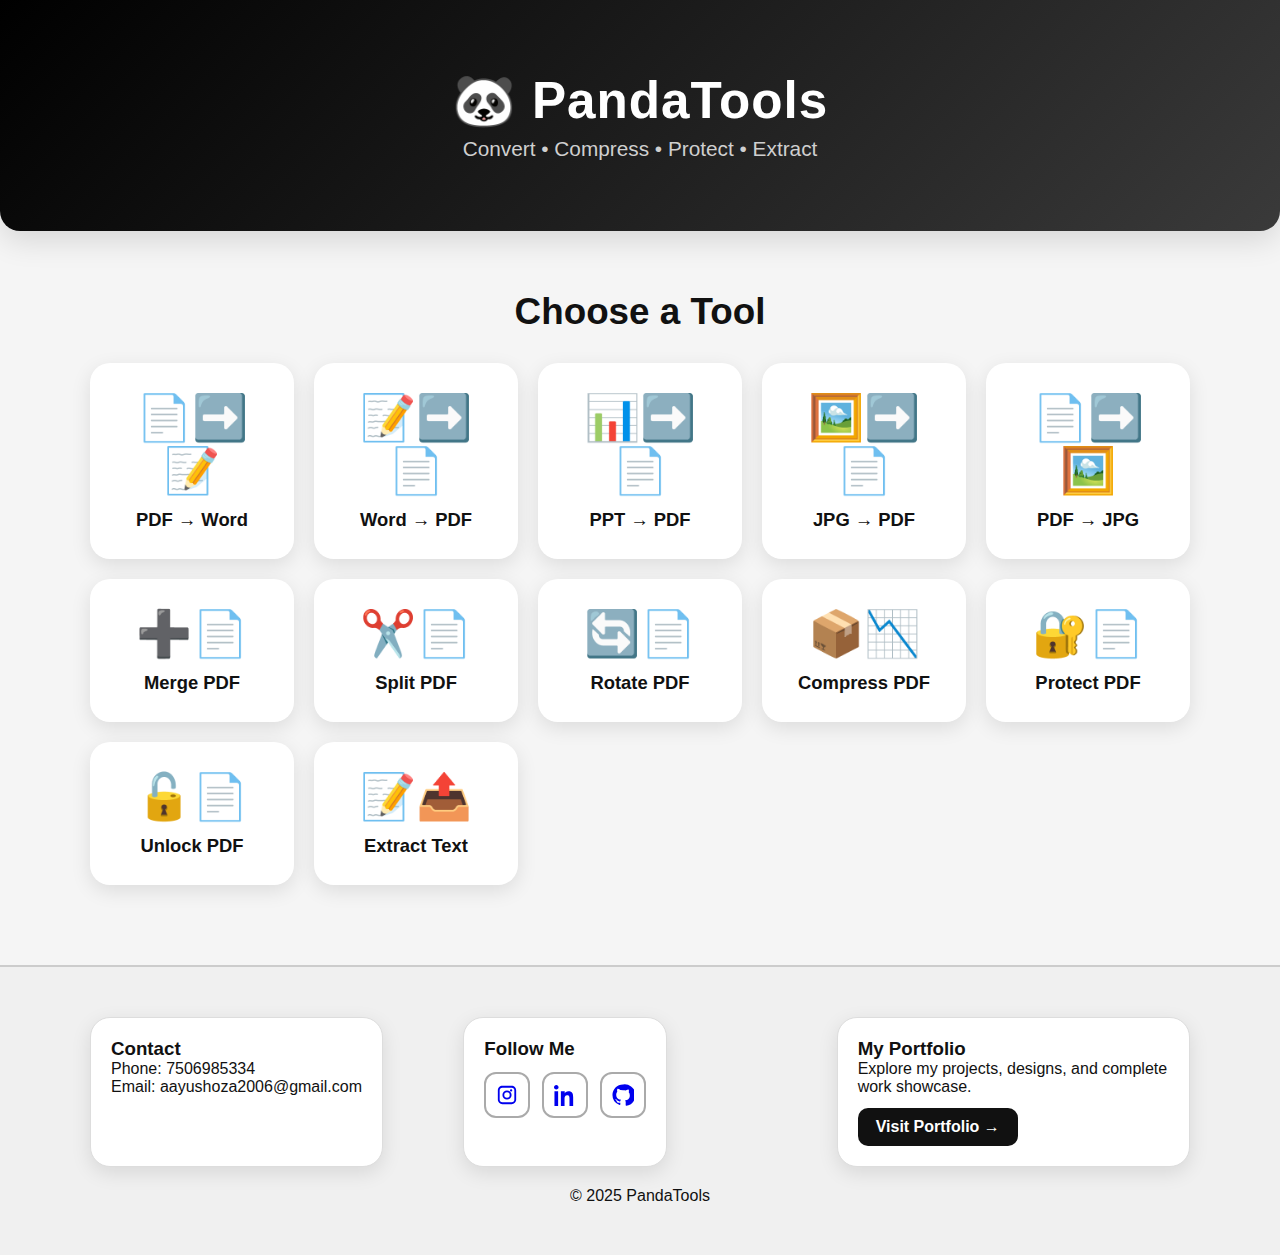
<file: index.html>
<!DOCTYPE html>
<html>
<head>
  <meta name="viewport" content="width=device-width, initial-scale=1.0">
  <link rel="stylesheet" href="style.css">
  <title>PandaTools • PDF Tools</title>
</head>

<body>

<!-- 🐼 PANDA HERO -->
<section class="hero">
  <h1 class="hero-title">🐼 PandaTools</h1>
  <p class="hero-sub">Convert • Compress • Protect • Extract</p>
</section>

<!-- TOOLS SECTION -->
<section class="tools-section">
  <div class="container">
    <h2 class="section-title">Choose a Tool</h2>

    <div class="tools-grid">

      <div class="tool-card" onclick="openTool('pdf-to-word')">
        <div class="tool-icon">📄➡️📝</div>
        <p class="tool-title">PDF → Word</p>
      </div>

      <div class="tool-card" onclick="openTool('word-to-pdf')">
        <div class="tool-icon">📝➡️📄</div>
        <p class="tool-title">Word → PDF</p>
      </div>

      <div class="tool-card" onclick="openTool('ppt-to-pdf')">
        <div class="tool-icon">📊➡️📄</div>
        <p class="tool-title">PPT → PDF</p>
      </div>

      <div class="tool-card" onclick="openTool('jpg-to-pdf')">
        <div class="tool-icon">🖼️➡️📄</div>
        <p class="tool-title">JPG → PDF</p>
      </div>

      <div class="tool-card" onclick="openTool('pdf-to-jpg')">
        <div class="tool-icon">📄➡️🖼️</div>
        <p class="tool-title">PDF → JPG</p>
      </div>

      <div class="tool-card" onclick="openTool('merge-pdf')">
        <div class="tool-icon">➕📄</div>
        <p class="tool-title">Merge PDF</p>
      </div>

      <div class="tool-card" onclick="openTool('split-pdf')">
        <div class="tool-icon">✂️📄</div>
        <p class="tool-title">Split PDF</p>
      </div>

      <div class="tool-card" onclick="openTool('rotate-pdf')">
        <div class="tool-icon">🔄📄</div>
        <p class="tool-title">Rotate PDF</p>
      </div>

      <div class="tool-card" onclick="openTool('compress-pdf')">
        <div class="tool-icon">📦📉</div>
        <p class="tool-title">Compress PDF</p>
      </div>

      <div class="tool-card" onclick="openTool('protect-pdf')">
        <div class="tool-icon">🔐📄</div>
        <p class="tool-title">Protect PDF</p>
      </div>

      <div class="tool-card" onclick="openTool('unlock-pdf')">
        <div class="tool-icon">🔓📄</div>
        <p class="tool-title">Unlock PDF</p>
      </div>

      <div class="tool-card" onclick="openTool('extract-text')">
        <div class="tool-icon">📝📤</div>
        <p class="tool-title">Extract Text</p>
      </div>

    </div>
  </div>
</section>

<script src="script.js"></script>

<!-- FOOTER -->
<footer class="site-footer">
  <div class="container footer-grid">

      <div class="footer-card">
        <h3>Contact</h3>
        <p>Phone: 7506985334</p>
        <p>Email: aayushoza2006@gmail.com</p>
      </div>

      <div class="footer-card">
        <h3>Follow Me</h3>
        <div class="socials">

            <!-- Instagram -->
            <a class="social" href="https://instagram.com" target="_blank">
              <svg width="22" height="22" fill="currentColor" viewBox="0 0 24 24">
                <path d="M7 2C4.243 2 2 4.243 2 7v10c0 2.757 2.243 5 5 5h10c2.757 
                0 5-2.243 5-5V7c0-2.757-2.243-5-5-5H7zm10 2a3 3 0 0 1 3 
                3v10a3 3 0 0 1-3 3H7a3 3 0 0 1-3-3V7a3 3 0 0 
                1 3-3h10zm-5 3a5 5 0 1 0 0 10 5 5 0 0 0 
                0-10zm0 2a3 3 0 1 1 0 6 3 3 0 0 
                1 0-6zm4.5-.75a1.25 1.25 0 1 0 
                0-2.5 1.25 1.25 0 0 0 0 2.5z"/>
              </svg>
            </a>

            <!-- LinkedIn -->
            <a class="social" href="https://linkedin.com" target="_blank">
              <svg width="22" height="22" fill="currentColor" viewBox="0 0 24 24">
                <path d="M4.98 3.5C4.98 4.88 3.88 
                6 2.5 6S0 4.88 0 3.5 1.12 1 
                2.5 1 4.98 2.12 4.98 3.5zM.5 
                8h4V24h-4V8zm7.5 0h3.7v2.2h.1c.5-.9 
                1.7-2.2 4-2.2 4.3 0 5.1 2.8 
                5.1 6.4V24h-4v-7.6c0-1.8 
                0-4.1-2.5-4.1-2.5 0-2.9 
                2-2.9 4V24h-4V8z"/>
              </svg>
            </a>

            <!-- GitHub -->
            <a class="social" href="https://github.com" target="_blank">
              <svg width="22" height="22" fill="currentColor" viewBox="0 0 24 24">
                <path d="M12 .5C5.65.5.5 5.65.5 12a11.5 11.5 
                0 0 0 7.85 10.95c.57.1.75-.25.75-.55 
                0-.27-.01-1.14-.02-2.07-3.19.69-3.87-1.37-3.87-1.37-.52-1.33-1.27-1.69-1.27-1.69-1.04-.7.08-.68.08-.68 
                1.15.08 1.76 1.19 1.76 1.19 
                1.02 1.75 2.67 1.24 3.32.95.1-.74.4-1.24.72-1.53-2.55-.29-5.23-1.28-5.23-5.71 
                0-1.26.45-2.29 1.18-3.1-.12-.29-.52-1.46.11-3.05 
                0 0 .98-.31 3.2 1.18A11.1 11.1 0 0 
                1 12 6.8c.99.01 1.99.13 2.93.38 
                2.22-1.49 3.2-1.18 3.2-1.18.63 1.59.23 2.76.12 3.05.74.81 
                1.18 1.84 1.18 3.1 0 4.44-2.69 5.42-5.25 
                5.7.41.36.77 1.07.77 2.17 0 1.56-.02 2.82-.02 
                3.2 0 .31.19.66.77.55A11.5 11.5 0 
                0 0 12 .5Z"/>
              </svg>
            </a>

        </div>
      </div>
<div class="footer-card">
  <h3>My Portfolio</h3>
  <p>Explore my projects, designs, and complete work showcase.</p>

  <a 
    href="https://aayush-oza.github.io/portfolio/#projects" 
    target="_blank" 
    style="
      display: inline-block;
      margin-top: 12px;
      padding: 10px 18px;
      background: #111;
      color: #fff;
      border-radius: 10px;
      text-decoration: none;
      font-weight: 700;
      transition: 0.25s ease;
    "
    onmouseover="this.style.background='#000'"
    onmouseout="this.style.background='#111'"
  >
    Visit Portfolio →
  </a>
</div>




  </div>

  <p style="text-align:center;margin-top:20px;">© 2025 PandaTools</p>
</footer>

</body>
</html>
</file>
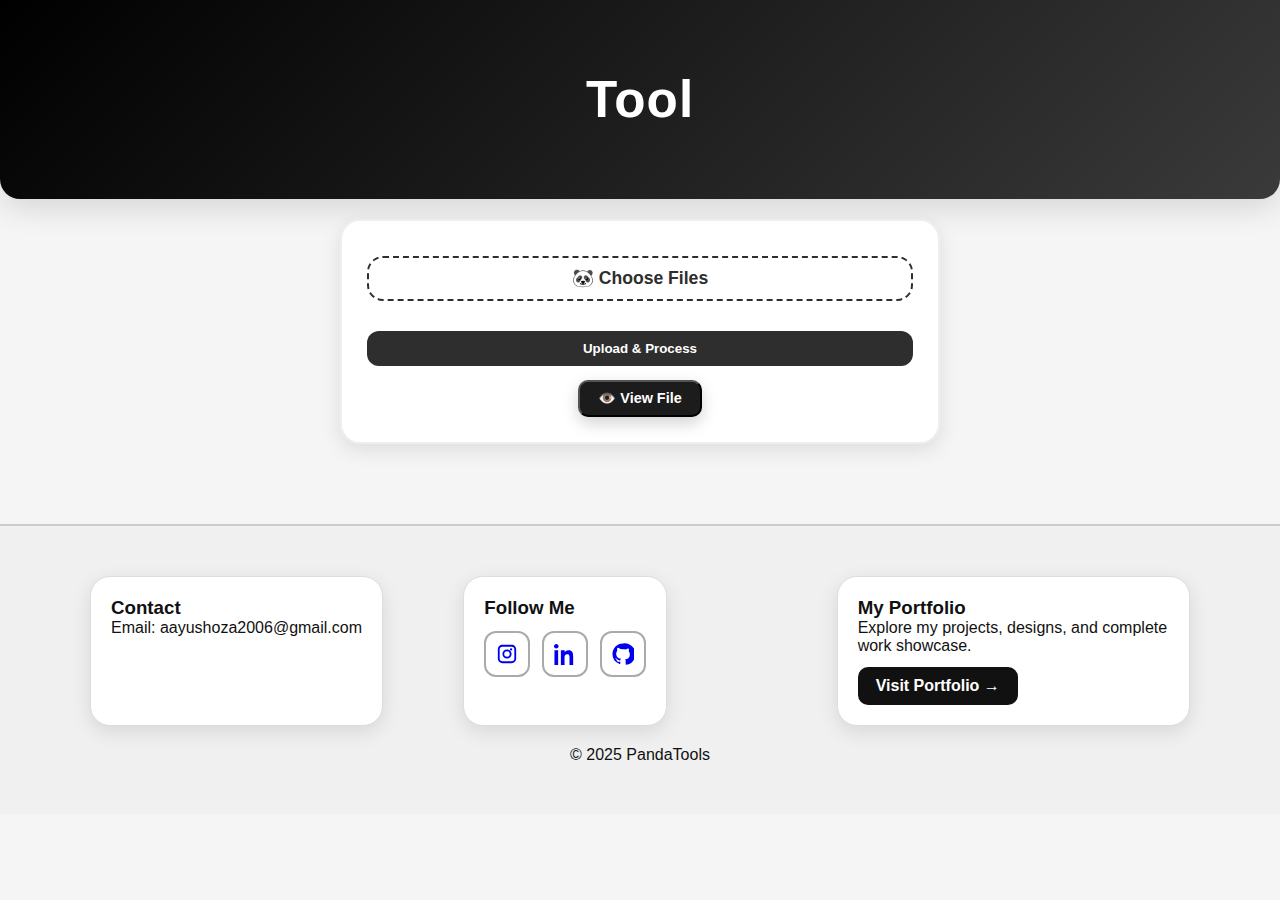
<file: tool.html>
<!DOCTYPE html>
<html>
<head>
  <meta name="viewport" content="width=device-width, initial-scale=1.0">
  <link rel="stylesheet" href="style.css">
  <title>PandaTools • Tool</title>
</head>

<body>

<!-- HERO -->
<section class="hero">
  <h1 class="hero-title" id="toolName">Tool</h1>
</section>

<!-- UPLOAD BOX -->
<div class="container upload-box">

    <!-- File Upload (Custom UI) -->
<label class="upload-label">
  <input type="file" id="fileInput" class="hidden-input">
  <span class="upload-text">🐼 Choose Files</span>
</label>

<!-- Uploaded File List -->
<div id="fileList" class="file-list"></div>


    <!-- Password (Protect/Unlock) -->
    <input type="password" id="passwordInput" placeholder="Enter password"
           style="display:none;margin-top:10px;">

    <!-- Split PDF Ranges -->
    <input type="text" id="rangeInput" placeholder="Enter page ranges (e.g. 1-3,5)"
           style="display:none;margin-top:10px;">
    <select id="compressLevel" style="display:none;margin-top:10px;">
  <option value="low">High Compression (Smaller file)</option>
  <option value="medium">Balanced</option>
  <option value="high">Best Quality</option>
</select>

    <!-- Rotate Angle -->
    <select id="angleInput" style="display:none;margin-top:10px;">
        <option value="90">Rotate 90°</option>
        <option value="180">Rotate 180°</option>
        <option value="270">Rotate 270°</option>
    </select>
    <!-- PDF-to-JPG Page Selection -->
<input 
  type="text"
  id="pagesInput"
  placeholder="Pages (e.g., 1,3,5-7 or leave empty for ALL)"
  style="display:none; margin-top:10px;"
>


    <!-- Process Button -->
    <button class="btn" onclick="processFile()" style="margin-top:15px;">Upload & Process</button>
    <p id="reorder-hint" style="
    display:none;
    text-align:center;
    margin-top:10px;
    font-size:14px;
    font-weight:600;
    color:#444;
    opacity:0.9;
">
    📌 Tip: Drag & drop images to arrange their order.
</p>

    <button id="view-btn">👁️ View File</button>

    <!-- Progress Bar -->
    <div id="progress-wrapper">
      <div id="progress-bar"></div>
      <span id="progress-percent">0%</span>
    </div>
  <p id="status-msg" style="
    display:none;
    margin-top:15px;
    padding:12px;
    font-weight:700;
    border-radius:10px;
"></p>

    <!-- Download Button -->
    <a id="download-btn" href="#" download>📥 Download File</a>


    <!-- Extracted Text Output -->
    <textarea id="textOutput" 
      style="display:none;width:100%;height:300px;margin-top:20px;padding:10px;font-size:14px;"></textarea>

</div>
<!-- FILE VIEWER POPUP -->
<!-- VIEWER POPUP -->
<!-- FILE VIEWER POPUP -->
<div id="pdf-viewer-popup" aria-hidden="true">
  <div class="popup-inner" role="dialog" aria-modal="true" aria-labelledby="viewer-title">

    <!-- top controls -->
    <div class="viewer-controls">
      <button id="close-viewer" aria-label="Close viewer">✖</button>

      <!-- Reorder toggle (only shows when multiple images) -->
      <div class="viewer-actions">
        <button id="reorder-toggle" aria-pressed="false" title="Enable reorder" style="display:none;">
          ↕ Reorder
        </button>
        <span id="reorder-status" class="reorder-status" style="display:none;">Drag to reorder (Reorder ON)</span>
      </div>
    </div>

    <!-- PDF iframe -->
    <iframe id="pdf-frame" style="display:none;" title="PDF preview"></iframe>

    <!-- single image preview -->
    <img id="img-preview" style="display:none; width:100%; height:auto; object-fit:contain;" alt="Image preview">

    <!-- multiple image gallery -->
    <div id="img-gallery" style="display:none;"></div>

    <!-- info box -->
    <div id="viewer-info" style="display:none;"></div>
  </div>
</div>


<script src="script.js"></script>

<!-- FOOTER -->
<footer class="site-footer">
  <div class="container footer-grid">

      <div class="footer-card">
        <h3>Contact</h3>
        <p>Email: aayushoza2006@gmail.com</p>
      </div>

      <div class="footer-card">
        <h3>Follow Me</h3>
        <div class="socials">

            <!-- Instagram Icon -->
            <a class="social" href="https://www.instagram.com/aayushoza_" target="_blank">
              <svg width="22" height="22" fill="currentColor" viewBox="0 0 24 24">
                <path d="M7 2C4.243 2 2 4.243 2 7v10c0 2.757 2.243 5 5 5h10c2.757 
                0 5-2.243 5-5V7c0-2.757-2.243-5-5-5H7zm10 2a3 3 0 0 1 3 
                3v10a3 3 0 0 1-3 3H7a3 3 0 0 1-3-3V7a3 3 0 0 
                1 3-3h10zm-5 3a5 5 0 1 0 0 10 5 5 0 0 0 
                0-10zm0 2a3 3 0 1 1 0 6 3 3 0 0 
                1 0-6zm4.5-.75a1.25 1.25 0 1 0 
                0-2.5 1.25 1.25 0 0 0 0 2.5z"/>
              </svg>
            </a>

            <!-- LinkedIn Icon -->
            <a class="social" href="https://linkedin.com/in/aayushoza" target="_blank">
              <svg width="22" height="22" fill="currentColor" viewBox="0 0 24 24">
                <path d="M4.98 3.5C4.98 4.88 3.88 
                6 2.5 6S0 4.88 0 3.5 1.12 1 
                2.5 1 4.98 2.12 4.98 3.5zM.5 
                8h4V24h-4V8zm7.5 0h3.7v2.2h.1c.5-.9 
                1.7-2.2 4-2.2 4.3 0 5.1 2.8 
                5.1 6.4V24h-4v-7.6c0-1.8 
                0-4.1-2.5-4.1-2.5 0-2.9 
                2-2.9 4V24h-4V8z"/>
              </svg>
            </a>

            <!-- GitHub Icon -->
            <a class="social" href="https://github.com/Aayush-Oza" target="_blank">
              <svg width="22" height="22" fill="currentColor" viewBox="0 0 24 24">
                <path d="M12 .5C5.65.5.5 5.65.5 12a11.5 11.5 
                0 0 0 7.85 10.95c.57.1.75-.25.75-.55 
                0-.27-.01-1.14-.02-2.07-3.19.69-3.87-1.37-3.87-1.37-.52-1.33-1.27-1.69-1.27-1.69-1.04-.7.08-.68.08-.68 
                1.15.08 1.76 1.19 1.76 1.19 
                1.02 1.75 2.67 1.24 3.32.95.1-.74.4-1.24.72-1.53-2.55-.29-5.23-1.28-5.23-5.71 
                0-1.26.45-2.29 1.18-3.1-.12-.29-.52-1.46.11-3.05 
                0 0 .98-.31 3.2 1.18A11.1 11.1 0 0 
                1 12 6.8c.99.01 1.99.13 2.93.38 
                2.22-1.49 3.2-1.18 3.2-1.18.63 1.59.23 2.76.12 3.05.74.81 
                1.18 1.84 1.18 3.1 0 4.44-2.69 5.42-5.25 
                5.7.41.36.77 1.07.77 2.17 0 1.56-.02 2.82-.02 
                3.2 0 .31.19.66.77.55A11.5 11.5 0 
                0 0 12 .5Z"/>
              </svg>
            </a>

        </div>
      </div>
    <div class="footer-card">
  <h3>My Portfolio</h3>
  <p>Explore my projects, designs, and complete work showcase.</p>

  <a 
    href="https://aayushozaportfolio.netlify.app/" 
    target="_blank" 
    style="
      display: inline-block;
      margin-top: 12px;
      padding: 10px 18px;
      background: #111;
      color: #fff;
      border-radius: 10px;
      text-decoration: none;
      font-weight: 700;
      transition: 0.25s ease;
    "
    onmouseover="this.style.background='#000'"
    onmouseout="this.style.background='#111'"
  >
    Visit Portfolio →
  </a>
</div>

  </div>

  <p style="text-align:center;margin-top:20px;">© 2025 PandaTools</p>
</footer>


</body>
</html>
</file>
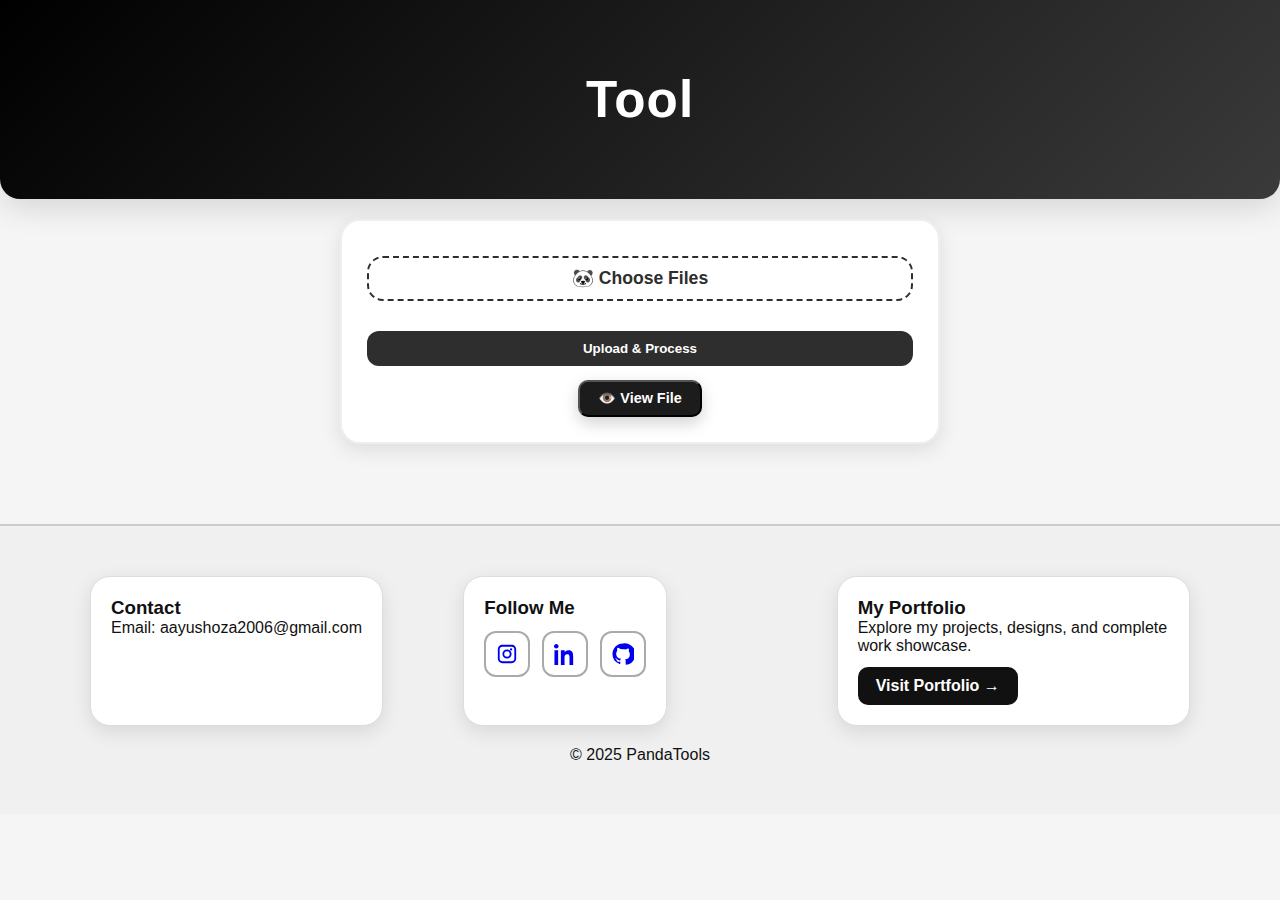
<file: templates/tool.html>
<!DOCTYPE html>
<html>
<head>
  <meta name="viewport" content="width=device-width, initial-scale=1.0">
  <link rel="stylesheet" href="/static/css/style.css">
  <title>PandaTools • Tool</title>
</head>
<body>
<section class="hero">
  <h1 class="hero-title" id="toolName">Tool</h1>
</section>
<div class="container upload-box">
<label class="upload-label">
  <input type="file" id="fileInput" class="hidden-input">
  <span class="upload-text">🐼 Choose Files</span>
</label>
<div id="fileList" class="file-list"></div>
    <input type="password" id="passwordInput" placeholder="Enter password"
           style="display:none;margin-top:10px;">
    <input type="text" id="rangeInput" placeholder="Enter page ranges (e.g. 1-3,5)"
           style="display:none;margin-top:10px;">
    <select id="compressLevel" style="display:none;margin-top:10px;">
  <option value="low">High Compression (Smaller file)</option>
  <option value="medium">Balanced</option>
  <option value="high">Best Quality</option>
</select>
    <select id="angleInput" style="display:none;margin-top:10px;">
        <option value="90">Rotate 90°</option>
        <option value="180">Rotate 180°</option>
        <option value="270">Rotate 270°</option>
    </select>
<input 
  type="text"
  id="pagesInput"
  placeholder="Pages (e.g., 1,3,5-7 or leave empty for ALL)"
  style="display:none; margin-top:10px;"
>
    <button class="btn" onclick="processFile()" style="margin-top:15px;">Upload & Process</button>
    <p id="reorder-hint" style="
    display:none;
    text-align:center;
    margin-top:10px;
    font-size:14px;
    font-weight:600;
    color:#444;
    opacity:0.9;
">
    📌 Tip: Drag & drop images to arrange their order.
</p>
    <button id="view-btn">👁️ View File</button>
    <div id="progress-wrapper">
      <div id="progress-bar"></div>
      <span id="progress-percent">0%</span>
    </div>
  <p id="status-msg" style="
    display:none;
    margin-top:15px;
    padding:12px;
    font-weight:700;
    border-radius:10px;
"></p>
    <a id="download-btn" href="#" download>📥 Download File</a>
    <textarea id="textOutput" 
      style="display:none;width:100%;height:300px;margin-top:20px;padding:10px;font-size:14px;"></textarea>
</div>
<div id="pdf-viewer-popup" aria-hidden="true">
  <div class="popup-inner" role="dialog" aria-modal="true" aria-labelledby="viewer-title">
    <div class="viewer-controls">
      <button id="close-viewer" aria-label="Close viewer">✖</button>
      <div class="viewer-actions">
        <button id="reorder-toggle" aria-pressed="false" title="Enable reorder" style="display:none;">
          ↕ Reorder
        </button>
        <span id="reorder-status" class="reorder-status" style="display:none;">Drag to reorder (Reorder ON)</span>
      </div>
    </div>
    <iframe id="pdf-frame" style="display:none;" title="PDF preview"></iframe>
    <img id="img-preview" style="display:none; width:100%; height:auto; object-fit:contain;" alt="Image preview">
    <div id="img-gallery" style="display:none;"></div>
    <div id="viewer-info" style="display:none;"></div>
  </div>
</div>
<script src="/static/js/script.js"></script>
<footer class="site-footer">
  <div class="container footer-grid">
      <div class="footer-card">
        <h3>Contact</h3>
        <p>Email: aayushoza2006@gmail.com</p>
      </div>
      <div class="footer-card">
        <h3>Follow Me</h3>
        <div class="socials">
            <a class="social" href="https://www.instagram.com/aayushoza_" target="_blank">
              <svg width="22" height="22" fill="currentColor" viewBox="0 0 24 24">
                <path d="M7 2C4.243 2 2 4.243 2 7v10c0 2.757 2.243 5 5 5h10c2.757 
                0 5-2.243 5-5V7c0-2.757-2.243-5-5-5H7zm10 2a3 3 0 0 1 3 
                3v10a3 3 0 0 1-3 3H7a3 3 0 0 1-3-3V7a3 3 0 0 
                1 3-3h10zm-5 3a5 5 0 1 0 0 10 5 5 0 0 0 
                0-10zm0 2a3 3 0 1 1 0 6 3 3 0 0 
                1 0-6zm4.5-.75a1.25 1.25 0 1 0 
                0-2.5 1.25 1.25 0 0 0 0 2.5z"/>
              </svg>
            </a>
            <!-- LinkedIn Icon -->
            <a class="social" href="https://linkedin.com/in/aayushoza" target="_blank">
              <svg width="22" height="22" fill="currentColor" viewBox="0 0 24 24">
                <path d="M4.98 3.5C4.98 4.88 3.88 
                6 2.5 6S0 4.88 0 3.5 1.12 1 
                2.5 1 4.98 2.12 4.98 3.5zM.5 
                8h4V24h-4V8zm7.5 0h3.7v2.2h.1c.5-.9 
                1.7-2.2 4-2.2 4.3 0 5.1 2.8 
                5.1 6.4V24h-4v-7.6c0-1.8 
                0-4.1-2.5-4.1-2.5 0-2.9 
                2-2.9 4V24h-4V8z"/>
              </svg>
            </a>
            <!-- GitHub Icon -->
            <a class="social" href="https://github.com/Aayush-Oza" target="_blank">
              <svg width="22" height="22" fill="currentColor" viewBox="0 0 24 24">
                <path d="M12 .5C5.65.5.5 5.65.5 12a11.5 11.5 
                0 0 0 7.85 10.95c.57.1.75-.25.75-.55 
                0-.27-.01-1.14-.02-2.07-3.19.69-3.87-1.37-3.87-1.37-.52-1.33-1.27-1.69-1.27-1.69-1.04-.7.08-.68.08-.68 
                1.15.08 1.76 1.19 1.76 1.19 
                1.02 1.75 2.67 1.24 3.32.95.1-.74.4-1.24.72-1.53-2.55-.29-5.23-1.28-5.23-5.71 
                0-1.26.45-2.29 1.18-3.1-.12-.29-.52-1.46.11-3.05 
                0 0 .98-.31 3.2 1.18A11.1 11.1 0 0 
                1 12 6.8c.99.01 1.99.13 2.93.38 
                2.22-1.49 3.2-1.18 3.2-1.18.63 1.59.23 2.76.12 3.05.74.81 
                1.18 1.84 1.18 3.1 0 4.44-2.69 5.42-5.25 
                5.7.41.36.77 1.07.77 2.17 0 1.56-.02 2.82-.02 
                3.2 0 .31.19.66.77.55A11.5 11.5 0 
                0 0 12 .5Z"/>
              </svg>
            </a>
        </div>
      </div>
    <div class="footer-card">
  <h3>My Portfolio</h3>
  <p>Explore my projects, designs, and complete work showcase.</p>
  <a 
    href="https://aayushozaportfolio.netlify.app/" 
    target="_blank" 
    style="
      display: inline-block;
      margin-top: 12px;
      padding: 10px 18px;
      background: #111;
      color: #fff;
      border-radius: 10px;
      text-decoration: none;
      font-weight: 700;
      transition: 0.25s ease;
    "
    onmouseover="this.style.background='#000'"
    onmouseout="this.style.background='#111'"
  >
    Visit Portfolio →
  </a>
</div>
  </div>
  <p style="text-align:center;margin-top:20px;">© 2025 PandaTools</p>
</footer>
</body>
</html>
</file>
<file: style.css>
/* =====================================================
     🐼 PANDA TOOLS THEME — CLEAN + BAMBOO STYLE
===================================================== */

/* =====================================================
     🐼 PANDA TOOLS THEME — CLEAN BLACK & WHITE
===================================================== */

:root {
  --bg: #f5f5f5;             
  --panel: #ffffff;          
  --text: #111;              
  --muted: #666;             

  --accent-1: #000000;       
  --accent-2: #2e2e2e;       

  --gradient: linear-gradient(135deg, #000000, #3a3a3a);

  --shadow: 0 10px 30px rgba(0,0,0,0.12);
  --soft-shadow: 0 6px 20px rgba(0,0,0,0.10);

  --transition: .25s ease;
  --radius: 20px;
}

* {
  margin: 0;
  padding: 0;
  box-sizing: border-box;
}

body {
  background: var(--bg);
  color: var(--text);
  font-family: "Poppins", sans-serif;
  overflow-x: hidden;
}

.container {
  width: 95%;
  max-width: 1100px;
  margin: 0 auto;
}

/* =============================
   HERO — PANDA STYLE
============================= */

.hero {
  background: var(--gradient);
  color: #fff;
  padding: 70px 20px;
  text-align: center;
  border-bottom-left-radius: 20px;
  border-bottom-right-radius: 20px;
  box-shadow: var(--shadow);
}

.hero-title {
  font-size: 2.8rem;
  font-weight: 900;
  letter-spacing: 1px;
}

.hero-sub { 
  opacity: .95;
  margin-top: 6px;
  font-size: 1.2rem;
  font-weight: 500;
  color: #d9d9d9;
}

/* Mobile hero fix */
@media (min-width: 768px) {
  .hero-title { font-size: 3.2rem; }
  .hero-sub { font-size: 1.3rem; }
}

/* =============================
   TOOLS GRID — FULL RESPONSIVE
============================= */

.tools-section {
  margin: 60px 0;
}

.section-title {
  text-align: center;
  font-size: 2.3rem;
  margin-bottom: 30px;
  font-weight: 900;
}

.tools-grid {
  display: grid;
  gap: 20px;
  grid-template-columns: repeat(2, 1fr);
}

@media(min-width: 600px) {
  .tools-grid {
    grid-template-columns: repeat(3, 1fr);
  }
}

@media(min-width: 900px) {
  .tools-grid {
    grid-template-columns: repeat(5, 1fr);
  }
}

.tool-card {
  background: var(--panel);
  padding: 26px;
  border-radius: var(--radius);
  box-shadow: var(--soft-shadow);
  text-align: center;
  transition: var(--transition);
  cursor: pointer;
  border: 2px solid transparent;

  display: flex;
  flex-direction: column;
  align-items: center;
  justify-content: flex-start;
}

.tool-card:hover {
  transform: translateY(-6px);
  border: 2px solid var(--accent-2);
  box-shadow: 0 25px 45px rgba(0,0,0,0.15);
}

.tool-icon {
  font-size: 45px;
  color: var(--accent-2);
  margin-bottom: 12px;
}

.tool-title {
  font-size: 1.15rem;
  font-weight: 800;
}

/* =============================
   UPLOAD PAGE — PANDA CLEAN
============================= */

.upload-box {
  background: var(--panel);
  padding: 25px;
  margin: 20px auto;
  border-radius: var(--radius);
  box-shadow: var(--soft-shadow);
  max-width: 600px;
  text-align: center;
  border: 2px solid #eee;
}

input[type="file"],
input[type="password"],
input[type="text"],
select {
  padding: 10px 12px; 
  border-radius: 12px;
  border: 2px solid #e0e0e0;
  background: #fafafa;
  width: 100%;
  margin-top: 10px;
}

.btn {
  padding: 10px 16px;
  border-radius: 12px;
  border: none;
  margin-top: 20px;
  background: var(--accent-2);
  color: #fff;
  font-weight: 800;
  font-size: 1.rem;
  cursor: pointer;
  width: 100%;
  transition: .25s ease;
}

.btn:hover {
  transform: translateY(-4px);
  background: #45a148;
}

/* =============================
   FOOTER
============================= */

.site-footer {
  background: #f0f0f0;
  padding: 50px 0;
  margin-top: 80px;
  border-top: 2px solid #ccc;
}

.footer-grid {
  display: grid;
  gap: 20px;
  justify-items: center;
  text-align: center;
}

@media (min-width: 768px) {
  .footer-grid {
    grid-template-columns: repeat(3, 1fr);
    text-align: left;
    justify-items: start;
  }
}

.footer-card {
  background: var(--panel);
  padding: 20px;
  border-radius: var(--radius);
  box-shadow: var(--soft-shadow);
  border: 1px solid #ddd;
}

.socials {
  display: flex;
  gap: 12px;
  margin-top: 12px;
  justify-content: center;
}

@media (min-width: 768px) {
  .socials { justify-content: flex-start; }
}

.social {
  padding: 10px;
  background: #fff;
  border-radius: 12px;
  border: 2px solid #aaa;
  transition: var(--transition);
  display: flex;
  align-items: center;
  justify-content: center;
}

.social:hover {
  background: #000;
  color: #fff;
  border-color: #000;
  transform: translateY(-3px);
}

/* =============================
   PROGRESS BAR
============================= */

#progress-wrapper {
  width: 100%;
  height: 28px;
  background: #d0d0d0;
  border-radius: 14px;
  margin-top: 25px;
  overflow: hidden;
  display: none;
  position: relative;
}

#progress-bar {
  height: 100%;
  width: 0%;
  background: var(--accent-2);
  transition: width .25s ease;
}

#progress-percent {
  position: absolute;
  inset: 0;
  display: flex;
  align-items: center;
  justify-content: center;
  font-size: 14px;
  font-weight: 700;
  color: #fff;
  pointer-events: none;
}

/* =============================
   DOWNLOAD BUTTON
============================= */

#download-btn {
  display: none;
  margin-top: 25px;
  background: var(--accent-2);
  padding: 10px 16px;     /* slimmer */
  border-radius: 12px;
  color: #fff;
  text-decoration: none;
  font-weight: 900;
  font-size: 1rem;
  width: 100%;
  min-height: 42px;     ;
  display: none;
  align-items: center;
  justify-content: center;

  box-shadow: 0 8px 20px rgba(0,0,0,0.15);
  transition: .25s ease;
}

#download-btn:hover {
  background: #000 !important;
  transform: translateY(-4px);
}

/* =============================
   FILE LIST UI
============================= */

.hidden-input {
  display: none;
}

.upload-label {
  display: block;
  text-align: center;
  background: var(--panel);
  border: 2px dashed var(--accent-2);
  padding: 10px 14px; 
  width: 100%;
  border-radius: 16px;
  cursor: pointer;
  font-size: 1.1rem;
  font-weight: 700;
  color: var(--accent-2);
  transition: .25s ease;
  margin-top: 10px;
}

.upload-label:hover {
  background: #e8f7ea;
  transform: translateY(-3px);
}

.file-list {
  margin-top: 15px;
}

.file-item {
  background: #fafafa;
  border: 2px solid #e0e0e0;
  padding: 10px 14px;
  border-radius: 12px;
  font-size: 14px;
  margin-bottom: 8px;
  display: flex;
  align-items: center;
  gap: 10px;
}

.file-item svg {
  width: 20px;
  height: 20px;
  fill: var(--accent-2);
}

.file-name {
  flex: 1;
  word-break: break-all;
}

.remove-btn {
  background: transparent;
  border: none;
  cursor: pointer;
  font-size: 18px;
  padding: 5px;
  color: #d33;
}

.remove-btn:hover {
  color: red;
}

/* =============================
   MOBILE OPTIMIZED
============================= */

@media (max-width: 480px) {
  .hero {
    padding: 35px 20px;
  }
  .hero-title {
    font-size: 2rem;
  }
  .hero-sub {
    font-size: 0.9rem;
  }

  .tool-card {
    padding: 18px;
  }
  .tool-icon {
    font-size: 32px;
    margin-bottom: 8px;
  }
  .tool-title {
    font-size: 0.95rem;
  }
  .tools-grid {
    gap: 14px;
  }
}

/* SUCCESS / ERROR MSG */
.success-msg {
  display: block !important;
  background: #d1f7d6;
  color: #0c7d20;
  border: 2px solid #8ce89b;
}
.error-msg {
  display: block !important;
  background: #ffd9d9;
  color: #b30000;
  border: 2px solid #ff8a8a;
}

/* =============================
   SMALL VIEW BUTTON (UPDATED)
============================= */

/* =============================
   VIEW FILE BUTTON — IMPROVED UI
============================= */

#view-btn {
  display: none;
  margin: 14px auto 0 auto;      /* CENTER + CLEAN SPACING */
  background: #1c1c1c;           /* PREMIUM DARK */
  padding: 8px 18px;             /* Better size */
  border-radius: 10px;
  color: #fff !important;
  font-weight: 700;
  font-size: 0.9rem;
  text-align: center;

  width: fit-content;            /* Perfect button width */
  display: inline-flex;
  align-items: center;
  justify-content: center;

  gap: 6px;                      /* Space for icon if added later */
  cursor: pointer;
  transition: .25s ease;
  box-shadow: 0 6px 16px rgba(0,0,0,0.18);
}

#view-btn:hover {
  background: #000;
  transform: translateY(-2px);
  box-shadow: 0 10px 22px rgba(0,0,0,0.25);
}

/* =============================
   VIEWER POPUP OVERLAY
============================= */

#pdf-viewer-popup {
  display: none;
  position: fixed;
  inset: 0;
  background: rgba(0,0,0,0.75);
  overflow-y: auto;     /* Only outer popup scrolls */
  padding: 20px 0;
  z-index: 9999;
}


/* =============================
   POPUP INNER BOX (NO SCROLL INSIDE)
============================= */

.popup-inner {
  background: #fff;
  width: 100%;
  max-width: 900px;      /* Looks perfect on large screens */
  margin: auto;
  padding: 0;

  border-radius: 12px;
  position: relative;

  overflow: visible !important;   /* Fix image cutting */
  box-shadow: 0 20px 40px rgba(0,0,0,0.35);
}


/* MOBILE FIX — No extra margins */
@media (max-width: 700px) {
  .popup-inner {
    width: 100%;
    margin: 0;
    border-radius: 0;    /* Full width clean popup */
  }
}


/* =============================
   CLOSE BUTTON — Always visible
============================= */

#close-viewer {
  position: sticky;
  top: 10px;
  float: right;

  background: #000;
  color: #fff;
  border: none;
  font-size: 24px;
  padding: 6px 14px;
  border-radius: 8px;
  cursor: pointer;
  z-index: 20000;
}


/* =============================
   IMAGE GALLERY WRAPPER
============================= */

#img-gallery {
  display: flex;
  flex-direction: column;
  width: 100%;
  gap: 22px;

  padding: 0;
  margin: 0;
}


/* EACH IMAGE ROW */
.img-item {
  width: 100%;
  padding: 0;
  margin: 0;
}


/* IMAGES — Full width, no cropping */
.img-item img {
  width: 100%;
  height: auto;
  display: block;

  border-radius: 10px;
  object-fit: contain;
}


/* MOBILE SMALL FIXES */
@media (max-width: 600px) {
  #pdf-viewer-popup {
    padding: 10px 0;
  }

  #img-gallery {
    gap: 15px;   /* tighter space */
  }
}


/* =============================
   INFO BOX FOR NON-IMAGE PREVIEW
============================= */
#viewer-info {
  padding: 20px;
  font-size: 14px;
  color: #444;
}
</file>
<file: static/css/style.css>
/* =====================================================
     🐼 PANDA TOOLS THEME — CLEAN BLACK & WHITE
===================================================== */
:root {
  --bg: #f5f5f5;             
  --panel: #ffffff;          
  --text: #111;              
  --muted: #666;             
  --accent-1: #000000;       
  --accent-2: #2e2e2e;       
  --gradient: linear-gradient(135deg, #000000, #3a3a3a);
  --shadow: 0 10px 30px rgba(0,0,0,0.12);
  --soft-shadow: 0 6px 20px rgba(0,0,0,0.10);
  --transition: .25s ease;
  --radius: 20px;
}
* {
  margin: 0;
  padding: 0;
  box-sizing: border-box;
}
body {
  background: var(--bg);
  color: var(--text);
  font-family: "Poppins", sans-serif;
  overflow-x: hidden;
}
.container {
  width: 95%;
  max-width: 1100px;
  margin: 0 auto;
}
/* =============================
   HERO — PANDA STYLE
============================= */
.hero {
  background: var(--gradient);
  color: #fff;
  padding: 70px 20px;
  text-align: center;
  border-bottom-left-radius: 20px;
  border-bottom-right-radius: 20px;
  box-shadow: var(--shadow);
}
.hero-title {
  font-size: 2.8rem;
  font-weight: 900;
  letter-spacing: 1px;
}
.hero-sub { 
  opacity: .95;
  margin-top: 6px;
  font-size: 1.2rem;
  font-weight: 500;
  color: #d9d9d9;
}
/* Mobile hero fix */
@media (min-width: 768px) {
  .hero-title { font-size: 3.2rem; }
  .hero-sub { font-size: 1.3rem; }
}
/* =============================
   TOOLS GRID — FULL RESPONSIVE
============================= */
.tools-section {
  margin: 60px 0;
}
.section-title {
  text-align: center;
  font-size: 2.3rem;
  margin-bottom: 30px;
  font-weight: 900;
}
.tools-grid {
  display: grid;
  gap: 20px;
  grid-template-columns: repeat(2, 1fr);
}
@media(min-width: 600px) {
  .tools-grid {
    grid-template-columns: repeat(3, 1fr);
  }
}
@media(min-width: 900px) {
  .tools-grid {
    grid-template-columns: repeat(5, 1fr);
  }
}
.tool-card {
  background: var(--panel);
  padding: 26px;
  border-radius: var(--radius);
  box-shadow: var(--soft-shadow);
  text-align: center;
  transition: var(--transition);
  cursor: pointer;
  border: 2px solid transparent;

  display: flex;
  flex-direction: column;
  align-items: center;
  justify-content: flex-start;
}
.tool-card:hover {
  transform: translateY(-6px);
  border: 2px solid var(--accent-2);
  box-shadow: 0 25px 45px rgba(0,0,0,0.15);
}
.tool-icon {
  font-size: 45px;
  color: var(--accent-2);
  margin-bottom: 12px;
}
.tool-title {
  font-size: 1.15rem;
  font-weight: 800;
}
/* =============================
   UPLOAD PAGE — PANDA CLEAN
============================= */
.upload-box {
  background: var(--panel);
  padding: 25px;
  margin: 20px auto;
  border-radius: var(--radius);
  box-shadow: var(--soft-shadow);
  max-width: 600px;
  text-align: center;
  border: 2px solid #eee;
}
input[type="file"],
input[type="password"],
input[type="text"],
select {
  padding: 10px 12px; 
  border-radius: 12px;
  border: 2px solid #e0e0e0;
  background: #fafafa;
  width: 100%;
  margin-top: 10px;
}
.btn {
  padding: 10px 16px;
  border-radius: 12px;
  border: none;
  margin-top: 20px;
  background: var(--accent-2);
  color: #fff;
  font-weight: 800;
  font-size: 1.rem;
  cursor: pointer;
  width: 100%;
  transition: .25s ease;
}
.btn:hover {
  transform: translateY(-4px);
  background: #45a148;
}
/* =============================
   FOOTER
============================= */
.site-footer {
  background: #f0f0f0;
  padding: 50px 0;
  margin-top: 80px;
  border-top: 2px solid #ccc;
}
.footer-grid {
  display: grid;
  gap: 20px;
  justify-items: center;
  text-align: center;
}
@media (min-width: 768px) {
  .footer-grid {
    grid-template-columns: repeat(3, 1fr);
    text-align: left;
    justify-items: start;
  }
}
.footer-card {
  background: var(--panel);
  padding: 20px;
  border-radius: var(--radius);
  box-shadow: var(--soft-shadow);
  border: 1px solid #ddd;
}
.socials {
  display: flex;
  gap: 12px;
  margin-top: 12px;
  justify-content: center;
}
@media (min-width: 768px) {
  .socials { justify-content: flex-start; }
}
.social {
  padding: 10px;
  background: #fff;
  border-radius: 12px;
  border: 2px solid #aaa;
  transition: var(--transition);
  display: flex;
  align-items: center;
  justify-content: center;
}
.social:hover {
  background: #000;
  color: #fff;
  border-color: #000;
  transform: translateY(-3px);
}
/* =============================
   PROGRESS BAR
============================= */
#progress-wrapper {
  width: 100%;
  height: 28px;
  background: #d0d0d0;
  border-radius: 14px;
  margin-top: 25px;
  overflow: hidden;
  display: none;
  position: relative;
}
#progress-bar {
  height: 100%;
  width: 0%;
  background: var(--accent-2);
  transition: width .25s ease;
}
#progress-percent {
  position: absolute;
  inset: 0;
  display: flex;
  align-items: center;
  justify-content: center;
  font-size: 14px;
  font-weight: 700;
  color: #fff;
  pointer-events: none;
}
/* =============================
   DOWNLOAD BUTTON
============================= */
#download-btn {
  display: none;
  margin-top: 25px;
  background: #111;
  padding: 12px 16px;
  border-radius: 12px;
  color: #fff;
  text-decoration: none;
  font-weight: 900;
  font-size: 1rem;
  width: 100%;
  min-height: 44px;
  display: flex;
  align-items: center;
  justify-content: center;
  box-shadow: 0 8px 20px rgba(0,0,0,0.15);
  transition: .25s ease;
}
#download-btn:hover {
  background: #000;
  transform: translateY(-3px);
}
/* =============================
   FILE LIST UI
============================= */
.hidden-input {
  display: none;
}
.upload-label {
  display: block;
  text-align: center;
  background: var(--panel);
  border: 2px dashed var(--accent-2);
  padding: 10px 14px; 
  width: 100%;
  border-radius: 16px;
  cursor: pointer;
  font-size: 1.1rem;
  font-weight: 700;
  color: var(--accent-2);
  transition: .25s ease;
  margin-top: 10px;
}
.upload-label:hover {
  background: #e8f7ea;
  transform: translateY(-3px);
}
.file-list {
  margin-top: 15px;
}
.file-item {
  background: #fafafa;
  border: 2px solid #e0e0e0;
  padding: 10px 14px;
  border-radius: 12px;
  font-size: 14px;
  margin-bottom: 8px;
  display: flex;
  align-items: center;
  gap: 10px;
}
.file-item svg {
  width: 20px;
  height: 20px;
  fill: var(--accent-2);
}
.file-name {
  flex: 1;
  word-break: break-all;
}
.remove-btn {
  background: transparent;
  border: none;
  cursor: pointer;
  font-size: 18px;
  padding: 5px;
  color: #d33;
}
.remove-btn:hover {
  color: red;
}
/* =============================
   MOBILE OPTIMIZED
============================= */
@media (max-width: 480px) {
  .hero {
    padding: 35px 20px;
  }
  .hero-title {
    font-size: 2rem;
  }
  .hero-sub {
    font-size: 0.9rem;
  }
  .tool-card {
    padding: 18px;
  }
  .tool-icon {
    font-size: 32px;
    margin-bottom: 8px;
  }
  .tool-title {
    font-size: 0.95rem;
  }
  .tools-grid {
    gap: 14px;
  }
}
/* SUCCESS / ERROR MSG */
.success-msg {
  display: block !important;
  background: #d1f7d6;
  color: #0c7d20;
  border: 2px solid #8ce89b;
}
.error-msg {
  display: block !important;
  background: #ffd9d9;
  color: #b30000;
  border: 2px solid #ff8a8a;
}
/* =============================
   VIEW FILE BUTTON — IMPROVED UI
============================= */
#view-btn {
  display: none;
  margin: 14px auto 0 auto;     
  background: #1c1c1c;         
  padding: 8px 18px;           
  border-radius: 10px;
  color: #fff !important;
  font-weight: 700;
  font-size: 0.9rem;
  text-align: center;
  width: fit-content;            
  display: inline-flex;
  align-items: center;
  justify-content: center;
  gap: 6px;                    
  cursor: pointer;
  transition: .25s ease;
  box-shadow: 0 6px 16px rgba(0,0,0,0.18);
}
#view-btn:hover {
  background: #000;
  transform: translateY(-2px);
  box-shadow: 0 10px 22px rgba(0,0,0,0.25);
}
/* =============================
   VIEWER POPUP OVERLAY
============================= */
#pdf-viewer-popup {
  display: none;
  position: fixed;
  inset: 0;
  background: rgba(0,0,0,0.88);
  z-index: 9999;
  overflow: hidden;
}
/* Viewer shell */
.popup-inner {
  width: 100%;
  max-width: 1200px;
  height: 100vh;
  margin: 0 auto;
  background: #fff;
  display: flex;
  flex-direction: column;
  overflow: hidden;
}
/* Top bar */
.viewer-controls {
  display: flex;
  align-items: center;
  justify-content: space-between;
  padding: 12px 16px;
  background: #fff;
  border-bottom: 1px solid rgba(0,0,0,0.1);
  z-index: 10;
}
#close-viewer {
  background:#000;
  color:#fff;
  border:none;
  padding:8px 12px;
  border-radius:8px;
  font-size:16px;
  cursor:pointer;
}
.viewer-actions {
  display:flex;
  align-items:center;
  gap:12px;
}
#reorder-toggle {
  display:none;
  padding:8px 12px;
  border-radius:8px;
  border:1px solid #ddd;
  background:#f5f5f5;
  font-weight:700;
  cursor:pointer;
}
#reorder-toggle[aria-pressed="true"] {
  background:#ffe8a3;
  border-color:#ffc107;
}
.reorder-status {
  font-size:13px;
  font-weight:600;
  color:#444;
}
/* PDF */
#pdf-frame {
  flex: 1;
  width: 100%;
  border: none;
}
/* =============================
   IMAGE GALLERY — THE CORE FIX
============================= */
#img-gallery {
  flex: 1;
  min-height: 0;
  overflow-y: auto;
  -webkit-overflow-scrolling: touch;
  display: flex;
  flex-direction: column;
  gap: 24px;
  width: 100%;
  max-width: 900px;
  margin: 0 auto;
  padding: 20px 0;
}
.img-item {
  width: 100%;
  background: #f8f8f8;
  padding: 16px;
  border-radius: 10px;
  cursor: grab;
  user-select: none;
}
.img-item.dragging {
  opacity: 0.45;
  cursor: grabbing;
}
.img-item img {
  width: 100%;
  height: auto;
  max-height: none !important;
  display: block;
  pointer-events: none;
}
.popup-inner.reorder-mode .img-item {
  outline: 2px dashed #bbb;
  background: #fffdf3;
}
/* =============================
   MOBILE
============================= */
@media (max-width: 768px) {
  .popup-inner {
    max-width: 100%;
    border-radius: 0;
  }
  #img-gallery {
    padding: 12px 0;
    gap: 18px;
  }
  .img-item {
    padding: 10px;
    border-radius: 8px;
  }
}
/* ===============================
   REORDER MODE (VISUAL + DRAG)
================================ */
.popup-inner.reorder-mode #img-gallery {
  cursor: grabbing;
}
.popup-inner.reorder-mode .img-item {
  outline: 2px dashed #bbb;
  background: #fffdf3;
  transition: 0.15s ease;
}
.img-item.dragging {
  opacity: 0.45;
  transform: scale(0.97);
}
/* ===============================
   DESKTOP IMAGE SIZE 
================================ */
@media (min-width: 1024px) {
  .img-item img {
    max-height: 72vh;   
    width: auto;
    margin: 0 auto;
    display: block;
  }
  .img-item {
    padding: 18px;
  }
  #img-gallery {
    max-width: 920px;
    margin: 0 auto;
  }
}
/* ============================
   PDF MERGE — REORDER UI
============================ */
#img-gallery .pdf-item {
  display: flex;
  align-items: center;
  gap: 14px;
  background: #fff;
  padding: 14px 16px;
  border-radius: 12px;
  box-shadow: 0 4px 10px rgba(0,0,0,0.08);
  cursor: grab;
}
#img-gallery .pdf-item.dragging {
  opacity: 0.5;
}
.pdf-icon {
  font-size: 28px;
}
.pdf-info {
  flex: 1;
}
.pdf-name {
  font-weight: 700;
  font-size: 15px;
}
.pdf-meta {
  font-size: 13px;
  opacity: 0.6;
}
.pdf-view-btn {
  background: #111;
  color: #fff;
  border: none;
  padding: 6px 14px;
  border-radius: 8px;
  font-size: 13px;
  cursor: pointer;
}
</file>
